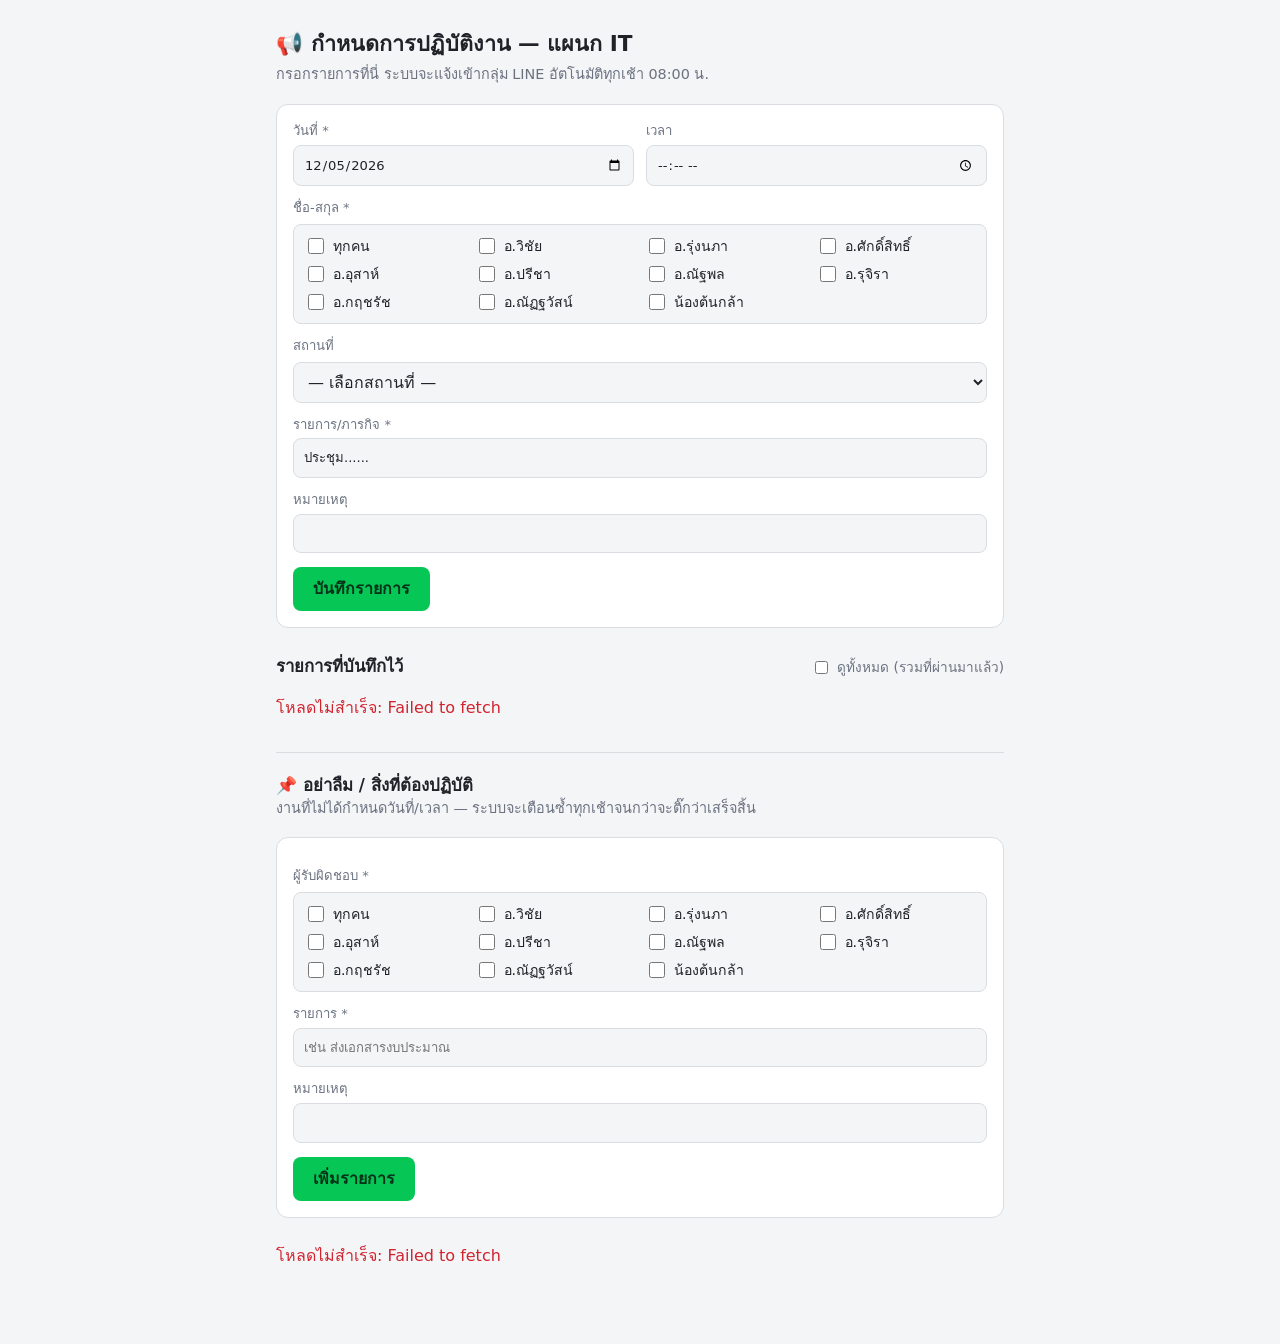
<file: web/index.html>
<!doctype html>
<html lang="th">
<head>
  <meta charset="utf-8" />
  <meta name="viewport" content="width=device-width, initial-scale=1" />
  <title>แจ้งกำหนดการปฏิบัติงาน — แผนก IT</title>
  <link rel="stylesheet" href="style.css" />
</head>
<body>
  <main>
    <h1>📢 กำหนดการปฏิบัติงาน — แผนก IT</h1>
    <p class="hint">กรอกรายการที่นี่ ระบบจะแจ้งเข้ากลุ่ม LINE อัตโนมัติทุกเช้า 08:00 น.</p>

    <form id="form">
      <div class="grid">
        <label>วันที่ *<input type="date" name="date" required /></label>
        <label>เวลา<input type="time" name="time" /></label>
      </div>

      <div class="field-block">
        <span class="field-label">ชื่อ-สกุล *</span>
        <div class="chk-group" id="nameChecks">
          <label class="chk-item"><input type="checkbox" value="ทุกคน" data-all /> ทุกคน</label>
          <label class="chk-item"><input type="checkbox" value="อ.วิชัย" /> อ.วิชัย</label>
          <label class="chk-item"><input type="checkbox" value="อ.รุ่งนภา" /> อ.รุ่งนภา</label>
          <label class="chk-item"><input type="checkbox" value="อ.ศักดิ์สิทธิ์" /> อ.ศักดิ์สิทธิ์</label>
          <label class="chk-item"><input type="checkbox" value="อ.อุสาห์" /> อ.อุสาห์</label>
          <label class="chk-item"><input type="checkbox" value="อ.ปรีชา" /> อ.ปรีชา</label>
          <label class="chk-item"><input type="checkbox" value="อ.ณัฐพล" /> อ.ณัฐพล</label>
          <label class="chk-item"><input type="checkbox" value="อ.รุจิรา" /> อ.รุจิรา</label>
          <label class="chk-item"><input type="checkbox" value="อ.กฤชรัช" /> อ.กฤชรัช</label>
          <label class="chk-item"><input type="checkbox" value="อ.ณัฏฐวัสน์" /> อ.ณัฏฐวัสน์</label>
          <label class="chk-item"><input type="checkbox" value="น้องต้นกล้า" /> น้องต้นกล้า</label>
        </div>
      </div>

      <div class="field-block">
        <span class="field-label">สถานที่</span>
        <select id="placeSelect">
          <option value="">— เลือกสถานที่ —</option>
          <option>ห้องประชุมร่มประดู่ 1</option>
          <option>ห้องประชุมร่มประดู่ 2 (ข้างห้อง ผอ.)</option>
          <option>ห้องประชุมอินทนิล (อาคารพัสดุ)</option>
          <option>ห้องโสตทัศนศึกษา</option>
          <option value="__other__">อื่นๆ (โปรดแจ้ง)</option>
        </select>
        <input type="text" id="placeOther" placeholder="ระบุสถานที่" hidden />
      </div>

      <div class="grid">
        <label class="wide">รายการ/ภารกิจ *<input type="text" name="task" required value="ประชุม......" /></label>
        <label class="wide">หมายเหตุ<input type="text" name="note" /></label>
      </div>
      <button type="submit" id="submitBtn">บันทึกรายการ</button>
      <span id="msg" class="msg"></span>
    </form>

    <div class="toolbar">
      <h2>รายการที่บันทึกไว้</h2>
      <label class="chk"><input type="checkbox" id="showAll" /> ดูทั้งหมด (รวมที่ผ่านมาแล้ว)</label>
    </div>
    <div id="list" class="list">กำลังโหลด…</div>

    <hr class="section-sep" />

    <h2>📌 อย่าลืม / สิ่งที่ต้องปฏิบัติ</h2>
    <p class="hint">งานที่ไม่ได้กำหนดวันที่/เวลา — ระบบจะเตือนซ้ำทุกเช้าจนกว่าจะติ๊กว่าเสร็จสิ้น</p>

    <form id="todoForm">
      <div class="field-block">
        <span class="field-label">ผู้รับผิดชอบ *</span>
        <div class="chk-group" id="todoNameChecks">
          <label class="chk-item"><input type="checkbox" value="ทุกคน" data-all /> ทุกคน</label>
          <label class="chk-item"><input type="checkbox" value="อ.วิชัย" /> อ.วิชัย</label>
          <label class="chk-item"><input type="checkbox" value="อ.รุ่งนภา" /> อ.รุ่งนภา</label>
          <label class="chk-item"><input type="checkbox" value="อ.ศักดิ์สิทธิ์" /> อ.ศักดิ์สิทธิ์</label>
          <label class="chk-item"><input type="checkbox" value="อ.อุสาห์" /> อ.อุสาห์</label>
          <label class="chk-item"><input type="checkbox" value="อ.ปรีชา" /> อ.ปรีชา</label>
          <label class="chk-item"><input type="checkbox" value="อ.ณัฐพล" /> อ.ณัฐพล</label>
          <label class="chk-item"><input type="checkbox" value="อ.รุจิรา" /> อ.รุจิรา</label>
          <label class="chk-item"><input type="checkbox" value="อ.กฤชรัช" /> อ.กฤชรัช</label>
          <label class="chk-item"><input type="checkbox" value="อ.ณัฏฐวัสน์" /> อ.ณัฏฐวัสน์</label>
          <label class="chk-item"><input type="checkbox" value="น้องต้นกล้า" /> น้องต้นกล้า</label>
        </div>
      </div>

      <div class="grid">
        <label class="wide">รายการ *<input type="text" name="task" required placeholder="เช่น ส่งเอกสารงบประมาณ" /></label>
        <label class="wide">หมายเหตุ<input type="text" name="note" /></label>
      </div>
      <button type="submit" id="todoSubmitBtn">เพิ่มรายการ</button>
      <span id="todoMsg" class="msg"></span>
    </form>

    <div id="todoList" class="list">กำลังโหลด…</div>
  </main>

  <script>
    // ── ใส่ URL ของ Apps Script Web App (ลงท้าย /exec) ที่ deploy แล้ว ──
    const APPS_SCRIPT_URL = "https://script.google.com/macros/s/AKfycbwXx_l5s6QK2W6yPsIGUFGD5P30bQX42vps63yDPhqTdFIZ0xmJspeOyJYfkns_vKje/exec";
    // ถ้าตั้ง PASSCODE ใน Code.gs ให้ใส่ตรงนี้ด้วย มิฉะนั้นปล่อยว่าง
    const PASSCODE = "";

    const $ = (s) => document.querySelector(s);
    const form = $("#form");
    const msg = $("#msg");
    const listEl = $("#list");
    const showAll = $("#showAll");
    const placeSelect = $("#placeSelect");
    const placeOther = $("#placeOther");

    const todoForm = $("#todoForm");
    const todoMsg = $("#todoMsg");
    const todoListEl = $("#todoList");

    // ── กลุ่ม checkbox ชื่อ: ใช้ซ้ำได้ทั้งฟอร์มตารางงานและฟอร์มอย่าลืม ──
    // เลือก "ทุกคน" แล้วปิดการเลือกทีละคน, getSelected() คืนชื่อที่เลือกรวมกัน
    function wireNameChecks(containerId) {
      const boxes = [...document.querySelectorAll(`#${containerId} input[type=checkbox]`)];
      const allBox = boxes.find((b) => b.dataset.all !== undefined);
      const personBoxes = boxes.filter((b) => b !== allBox);
      allBox.onchange = () => {
        personBoxes.forEach((b) => {
          b.disabled = allBox.checked;
          if (allBox.checked) b.checked = false;
        });
      };
      return {
        getSelected: () => (allBox.checked ? ["ทุกคน"] : personBoxes.filter((b) => b.checked).map((b) => b.value)),
      };
    }
    const nameChecks = wireNameChecks("nameChecks");
    const todoNameChecks = wireNameChecks("todoNameChecks");

    const TH_MONTHS = ["", "ม.ค.", "ก.พ.", "มี.ค.", "เม.ย.", "พ.ค.", "มิ.ย.", "ก.ค.", "ส.ค.", "ก.ย.", "ต.ค.", "พ.ย.", "ธ.ค."];
    const TH_DOW = ["อาทิตย์", "จันทร์", "อังคาร", "พุธ", "พฤหัสบดี", "ศุกร์", "เสาร์"];

    function thaiDate(iso) {
      const [y, m, d] = iso.split("-").map(Number);
      const dt = new Date(y, m - 1, d);
      return `วัน${TH_DOW[dt.getDay()]}ที่ ${d} ${TH_MONTHS[m]} ${y + 543}`;
    }
    function todayISO() {
      const n = new Date();
      const bkk = new Date(n.getTime() + (n.getTimezoneOffset() + 420) * 60000);
      return bkk.toISOString().slice(0, 10);
    }

    // ── ภารกิจ: เลือกข้อความคำร่างทั้งหมดตอนโฟกัส พิมพ์ทับได้ทันที ──
    form.querySelector('[name=task]').addEventListener("focus", (e) => e.target.select());

    // ── สถานที่: เลือก "อื่นๆ" แล้วโชว์ช่องพิมพ์เอง ──
    placeSelect.onchange = () => {
      const isOther = placeSelect.value === "__other__";
      placeOther.hidden = !isOther;
      if (isOther) placeOther.focus();
      else placeOther.value = "";
    };

    async function api(method, params, body) {
      const url = new URL(APPS_SCRIPT_URL);
      if (PASSCODE) url.searchParams.set("key", PASSCODE);
      for (const k in (params || {})) url.searchParams.set(k, params[k]);
      const opt = { method, redirect: "follow" };
      if (body) {
        // text/plain => "simple request", ไม่มี CORS preflight
        opt.headers = { "Content-Type": "text/plain;charset=utf-8" };
        opt.body = JSON.stringify(Object.assign({ key: PASSCODE }, body));
      }
      const res = await fetch(url, opt);
      const data = await res.json();
      if (!data.ok) throw new Error(data.error || "เกิดข้อผิดพลาด");
      return data;
    }

    function render(rows) {
      if (!rows.length) { listEl.innerHTML = '<p class="empty">ยังไม่มีรายการ</p>'; return; }
      const groups = {};
      for (const r of rows) (groups[r.date] ||= []).push(r);
      const html = Object.keys(groups).sort().map((date) => {
        const items = groups[date].map((r) => `
          <li>
            <div class="it-main">
              <span class="it-time">${escape_(r.time) || "—"}</span>
              <span class="it-name">${escape_(r.name)}</span>
            </div>
            <div class="it-task">${escape_(r.task)}${r.place ? " @ " + escape_(r.place) : ""}</div>
            ${r.note ? `<div class="it-note">• ${escape_(r.note)}</div>` : ""}
            <button class="del" data-row="${r.row}" title="ลบ">🗑</button>
          </li>`).join("");
        return `<section class="day"><h3>${thaiDate(date)}</h3><ul>${items}</ul></section>`;
      }).join("");
      listEl.innerHTML = html;
      listEl.querySelectorAll(".del").forEach((b) => b.onclick = () => del(b.dataset.row));
    }

    function escape_(s) {
      return String(s || "").replace(/[&<>"']/g, (c) => ({ "&": "&amp;", "<": "&lt;", ">": "&gt;", '"': "&quot;", "'": "&#39;" }[c]));
    }

    async function load() {
      listEl.textContent = "กำลังโหลด…";
      try {
        const params = showAll.checked ? {} : { from: todayISO() };
        const data = await api("GET", params);
        render(data.rows);
      } catch (e) {
        listEl.innerHTML = `<p class="err">โหลดไม่สำเร็จ: ${escape_(e.message)}</p>`;
      }
    }

    async function del(row) {
      if (!confirm("ลบรายการนี้?")) return;
      try {
        await api("POST", null, { action: "delete", row: Number(row) });
        load();
      } catch (e) { alert("ลบไม่สำเร็จ: " + e.message); }
    }

    const TASK_DEFAULT = "ประชุม......";

    function resetPartial() {
      // เคลียร์แค่ เวลา/ภารกิจ/หมายเหตุ — คงวันที่, ชื่อที่เลือก, สถานที่ไว้ (มักกรอกต่อเนื่อง)
      form.querySelector('[name=time]').value = "";
      form.querySelector('[name=task]').value = TASK_DEFAULT;
      form.querySelector('[name=note]').value = "";
    }

    form.onsubmit = async (ev) => {
      ev.preventDefault();
      msg.textContent = ""; msg.className = "msg";

      const chosenNames = nameChecks.getSelected();
      if (!chosenNames.length) {
        msg.textContent = "✗ กรุณาเลือกชื่ออย่างน้อย 1 คน"; msg.className = "msg err";
        return;
      }

      let place = placeSelect.value;
      if (place === "__other__") place = placeOther.value.trim();

      const fd = Object.fromEntries(new FormData(form).entries());
      fd.name = chosenNames.join(", ");
      fd.place = place;

      $("#submitBtn").disabled = true;
      try {
        await api("POST", null, Object.assign({ action: "add" }, fd));
        msg.textContent = "✓ บันทึกแล้ว"; msg.className = "msg ok";
        resetPartial();
        load();
      } catch (e) {
        msg.textContent = "✗ " + e.message; msg.className = "msg err";
      } finally {
        $("#submitBtn").disabled = false;
      }
    };

    showAll.onchange = load;
    form.querySelector('[name=date]').value = todayISO();

    // ── หัวข้อ "อย่าลืม / สิ่งที่ต้องปฏิบัติ" ──
    function renderTodos(todos) {
      if (!todos.length) { todoListEl.innerHTML = '<p class="empty">ไม่มีรายการค้าง 🎉</p>'; return; }
      todoListEl.innerHTML = `<ul>${todos.map((t) => `
        <li class="todo-item">
          <label class="chk-item">
            <input type="checkbox" class="todo-done" data-row="${t.row}" />
            <span>
              <span class="it-name">${escape_(t.name)}</span>
              <div class="it-task">${escape_(t.task)}</div>
              ${t.note ? `<div class="it-note">• ${escape_(t.note)}</div>` : ""}
            </span>
          </label>
        </li>`).join("")}</ul>`;
      todoListEl.querySelectorAll(".todo-done").forEach((cb) => cb.onchange = () => toggleTodo(cb));
    }

    async function loadTodos() {
      todoListEl.textContent = "กำลังโหลด…";
      try {
        const data = await api("GET", { type: "todos" });
        renderTodos(data.todos);
      } catch (e) {
        todoListEl.innerHTML = `<p class="err">โหลดไม่สำเร็จ: ${escape_(e.message)}</p>`;
      }
    }

    async function toggleTodo(checkboxEl) {
      const row = checkboxEl.dataset.row;
      checkboxEl.disabled = true;
      try {
        await api("POST", null, { action: "toggleTodo", row: Number(row), done: true });
        // ติ๊กแล้วถือว่าเสร็จสิ้น หายจากลิสต์ทันที ไม่ต้องรอ reload
        checkboxEl.closest(".todo-item").remove();
        if (!todoListEl.querySelector(".todo-item")) renderTodos([]);
      } catch (e) {
        alert("อัปเดตไม่สำเร็จ: " + e.message);
        checkboxEl.checked = false;
        checkboxEl.disabled = false;
      }
    }

    todoForm.onsubmit = async (ev) => {
      ev.preventDefault();
      todoMsg.textContent = ""; todoMsg.className = "msg";

      const chosenNames = todoNameChecks.getSelected();
      if (!chosenNames.length) {
        todoMsg.textContent = "✗ กรุณาเลือกผู้รับผิดชอบอย่างน้อย 1 คน"; todoMsg.className = "msg err";
        return;
      }

      const fd = Object.fromEntries(new FormData(todoForm).entries());
      fd.name = chosenNames.join(", ");

      $("#todoSubmitBtn").disabled = true;
      try {
        await api("POST", null, Object.assign({ action: "addTodo" }, fd));
        todoMsg.textContent = "✓ บันทึกแล้ว"; todoMsg.className = "msg ok";
        todoForm.querySelector('[name=task]').value = "";
        todoForm.querySelector('[name=note]').value = "";
        loadTodos();
      } catch (e) {
        todoMsg.textContent = "✗ " + e.message; todoMsg.className = "msg err";
      } finally {
        $("#todoSubmitBtn").disabled = false;
      }
    };

    if (APPS_SCRIPT_URL.startsWith("PASTE_")) {
      listEl.innerHTML = '<p class="err">ยังไม่ได้ตั้งค่า APPS_SCRIPT_URL ในไฟล์ index.html</p>';
      todoListEl.innerHTML = '<p class="err">ยังไม่ได้ตั้งค่า APPS_SCRIPT_URL ในไฟล์ index.html</p>';
    } else {
      load();
      loadTodos();
    }
  </script>
</body>
</html>
</file>
<file: web/style.css>
:root {
  --bg: #f4f5f7;
  --card: #ffffff;
  --text: #1f2328;
  --muted: #6b7280;
  --border: #d9dde2;
  --accent: #06c755; /* LINE green */
  --err: #d1242f;
}
@media (prefers-color-scheme: dark) {
  :root {
    --bg: #0d1117; --card: #161b22; --text: #e6edf3;
    --muted: #9198a1; --border: #30363d; --accent: #06c755; --err: #ff7b72;
  }
}

* { box-sizing: border-box; }
body {
  margin: 0; background: var(--bg); color: var(--text);
  font-family: "Segoe UI", "Sarabun", system-ui, sans-serif; line-height: 1.5;
}
main { max-width: 760px; margin: 0 auto; padding: 20px 16px 60px; }
h1 { font-size: 1.35rem; margin: 8px 0 4px; }
h2 { font-size: 1.05rem; margin: 0; }
h3 { font-size: .95rem; margin: 18px 0 6px; color: var(--accent); }
.hint { color: var(--muted); margin: 0 0 18px; font-size: .9rem; }

form {
  background: var(--card); border: 1px solid var(--border);
  border-radius: 12px; padding: 16px; margin-bottom: 26px;
}
.grid { display: grid; grid-template-columns: 1fr 1fr; gap: 12px; }
label { display: flex; flex-direction: column; font-size: .82rem; color: var(--muted); gap: 4px; }
label.wide { grid-column: 1 / -1; }
input {
  font: inherit; color: var(--text); background: var(--bg);
  border: 1px solid var(--border); border-radius: 8px; padding: 9px 10px;
}
input:focus { outline: 2px solid var(--accent); outline-offset: 0; }
button {
  font: inherit; font-weight: 600; cursor: pointer; margin-top: 14px;
  background: var(--accent); color: #04331a; border: 0;
  border-radius: 8px; padding: 10px 20px;
}
button:disabled { opacity: .6; cursor: default; }
.msg { margin-left: 12px; font-size: .88rem; }
.msg.ok { color: var(--accent); }
.msg.err, .err { color: var(--err); }

select {
  font: inherit; color: var(--text); background: var(--bg);
  border: 1px solid var(--border); border-radius: 8px; padding: 9px 10px;
  width: 100%;
}
select:focus { outline: 2px solid var(--accent); outline-offset: 0; }

.field-block { margin: 12px 0; }
.field-label { display: block; font-size: .82rem; color: var(--muted); margin-bottom: 6px; }
.chk-group {
  display: grid; grid-template-columns: repeat(auto-fill, minmax(130px, 1fr));
  gap: 6px 10px; background: var(--bg); border: 1px solid var(--border);
  border-radius: 8px; padding: 10px;
}
.chk-item {
  flex-direction: row !important; align-items: center; gap: 6px;
  font-size: .88rem; color: var(--text) !important; cursor: pointer;
}
.chk-item input[type="checkbox"] { width: 16px; height: 16px; accent-color: var(--accent); }
.chk-item input:disabled + * ,
.chk-item:has(input:disabled) { color: var(--muted) !important; cursor: not-allowed; opacity: .6; }
#placeOther { margin-top: 8px; }

.toolbar { display: flex; align-items: center; justify-content: space-between; flex-wrap: wrap; gap: 8px; }
.chk { flex-direction: row; align-items: center; gap: 6px; font-size: .85rem; }

.list { margin-top: 6px; }
.day ul { list-style: none; margin: 0; padding: 0; display: flex; flex-direction: column; gap: 8px; }
.day li {
  position: relative; background: var(--card); border: 1px solid var(--border);
  border-radius: 10px; padding: 10px 40px 10px 12px;
}
.it-main { display: flex; gap: 10px; align-items: baseline; }
.it-time { font-variant-numeric: tabular-nums; font-weight: 600; }
.it-name { font-weight: 600; }
.it-task { font-size: .92rem; }
.it-note { font-size: .85rem; color: var(--muted); }
.del {
  position: absolute; top: 8px; right: 8px; margin: 0; padding: 4px 8px;
  background: transparent; color: var(--muted); font-size: .95rem;
}
.del:hover { color: var(--err); }
.empty { color: var(--muted); }

.section-sep { border: 0; border-top: 1px solid var(--border); margin: 32px 0 20px; }

.todo-item { list-style: none; background: var(--card); border: 1px solid var(--border);
  border-radius: 10px; padding: 10px 12px; }
.todo-item .chk-item { align-items: flex-start; }
.todo-item .chk-item input[type="checkbox"] { margin-top: 3px; flex-shrink: 0; }
#todoList ul { list-style: none; margin: 0; padding: 0; display: flex; flex-direction: column; gap: 8px; }

@media (max-width: 520px) {
  .grid { grid-template-columns: 1fr; }
}
</file>
